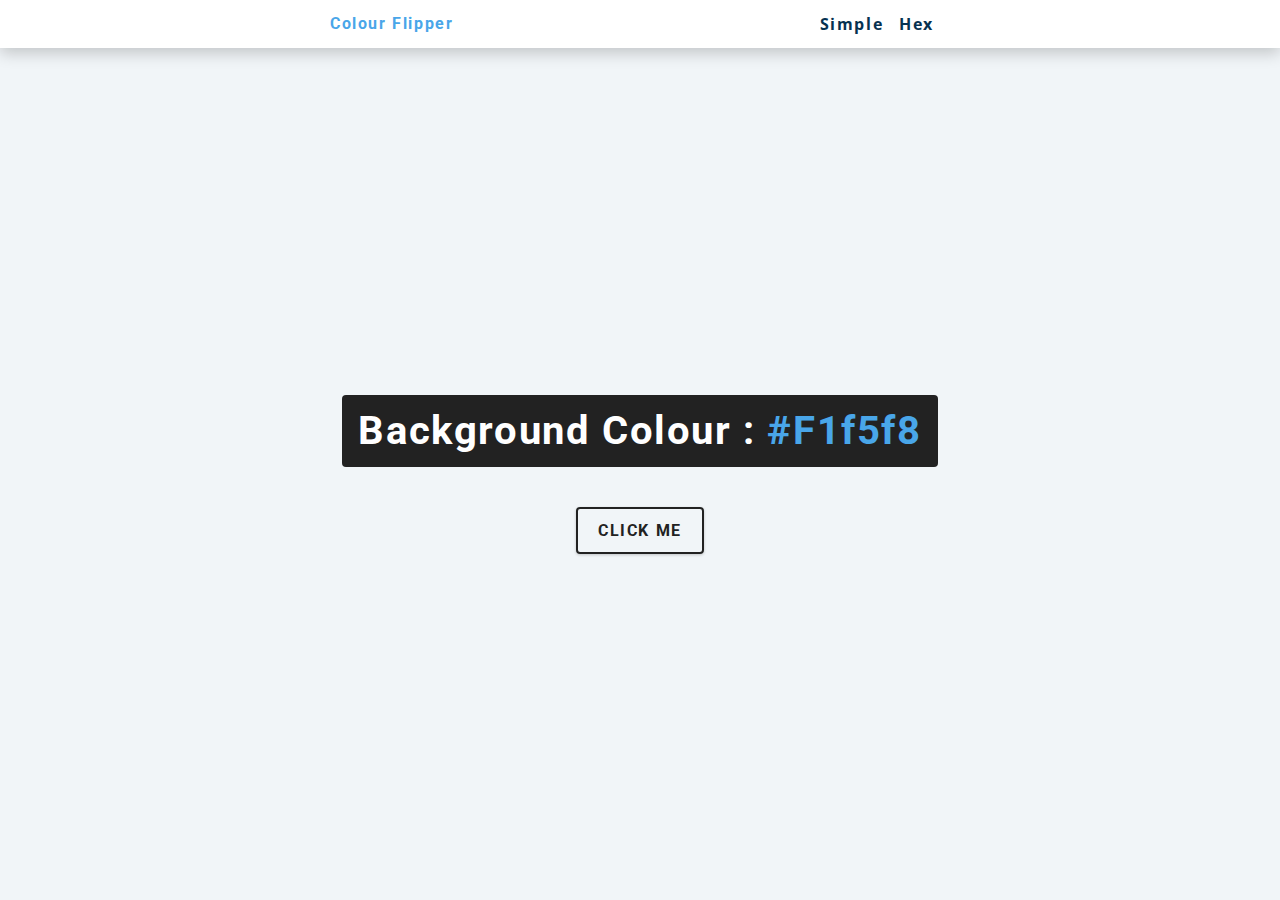
<file: Colour Flipper/index.html>
<!DOCTYPE html>
<html lang="en">
  <head>
    <meta charset="UTF-8" />
    <meta name="viewport" content="width=device-width, initial-scale=1.0" />
    <title>Colour Flipper</title>

    <link rel="stylesheet" href="styles.css" />
  </head>
  <body>
    <nav>
      <div class="nav-center">
        <h4>colour flipper</h4>
        <ul class="nav-links">
          <li><a href="index.html">simple</a></li>
          <li><a href="hex.html">hex</a></li>
        </ul>
      </div>
    </nav>
    <main>
      <div class="container">
        <h2>background colour : <span class="color">#f1f5f8</span></h2>
        <button class="btn btn-hero" id="btn">click me</button>
      </div>
    </main>

    <script src="app.js"></script>
  </body>
</html>
</file>
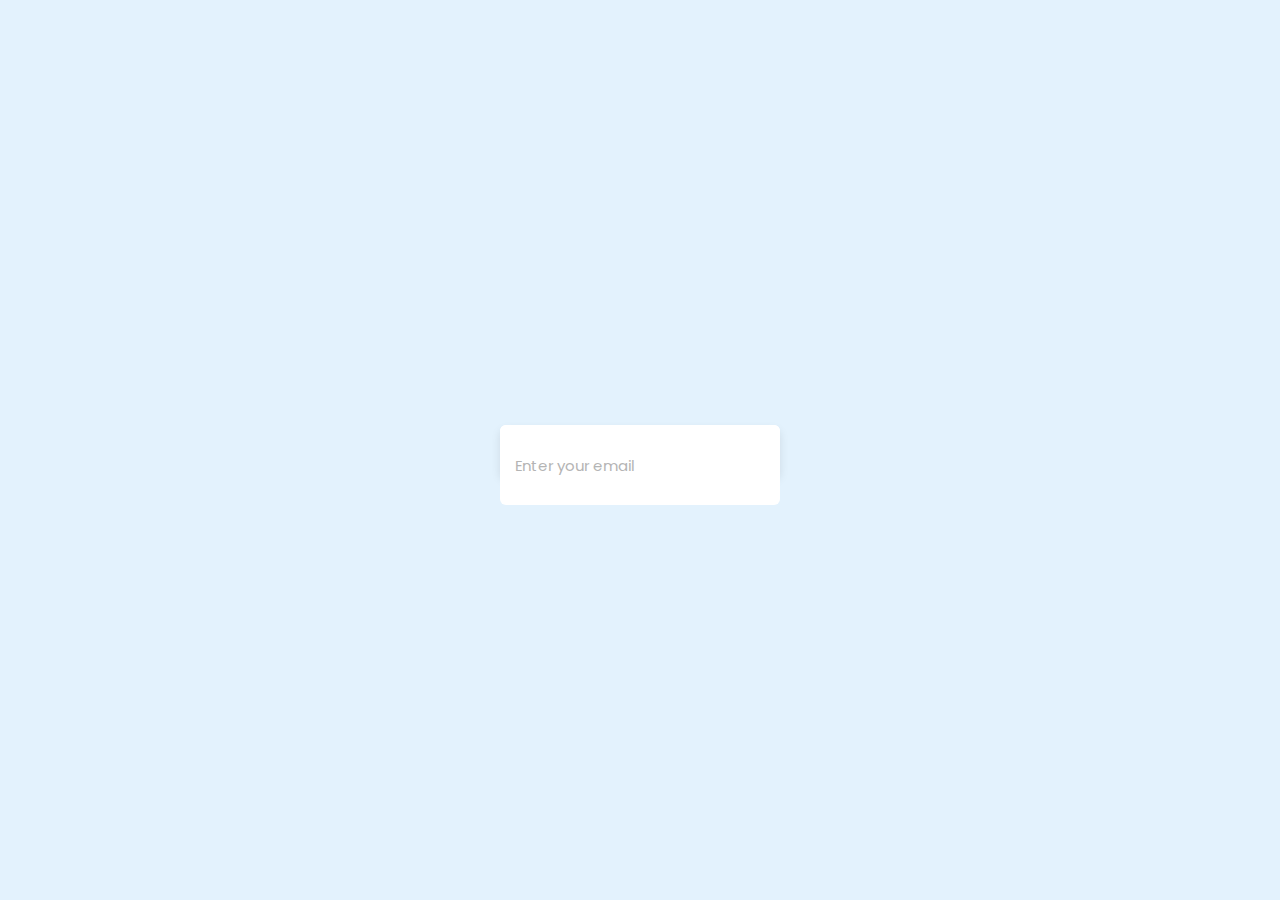
<file: Email Validator/index.html>
<!DOCTYPE html>
<html lang="en">
<head>
    <meta charset="UTF-8">
    <meta http-equiv="X-UA-Compatible" content="IE=edge">
    <meta name="viewport" content="width=device-width, initial-scale=1.0">
    <title>Email Validation</title>

    <link rel="stylesheet" href="style.css">

    <link rel="stylesheet" href="https://unicorns.iconscout.com/release/v4.0.0/css/line.css"/>

</head>
<body>
    <div class="input-field">
        <input type="email" placeholder="Enter your email" />
        <i class="uil uil-envelope email-icon"></i>
        <i class="uil uil-check-circle"></i> <!--Not working anymore-->
    </div>

    <script>
        const input = document.querySelector("input"),
              emailIcon = document.querySelector(".email-icon");

              input.addEventListener("keyup", () => {
                let pattern = /^[^ ]+@[^ ]+\.[a-z]{2,3}$/;
                if(input.value === ""){
                    emailIcon.classList.replace("uil-check-circle", "uil-envelope");
                    return emailIcon.style.color = "#b4b4b4";
                }
                if(input.value === ""){
                    return console.log("input is empty")
                }
                if(input.value.match(pattern)){
                    emailIcon.classList.replace("uil-envelope", "uil-check-circle");
                    return emailIcon.style.color = "#4bb543";
                }
                emailIcon.classList.replace("uil-check-circle", "uil-envelope");
                emailIcon.style.color = "#de0611";
              });

    </script>
</body>
</html>
</file>
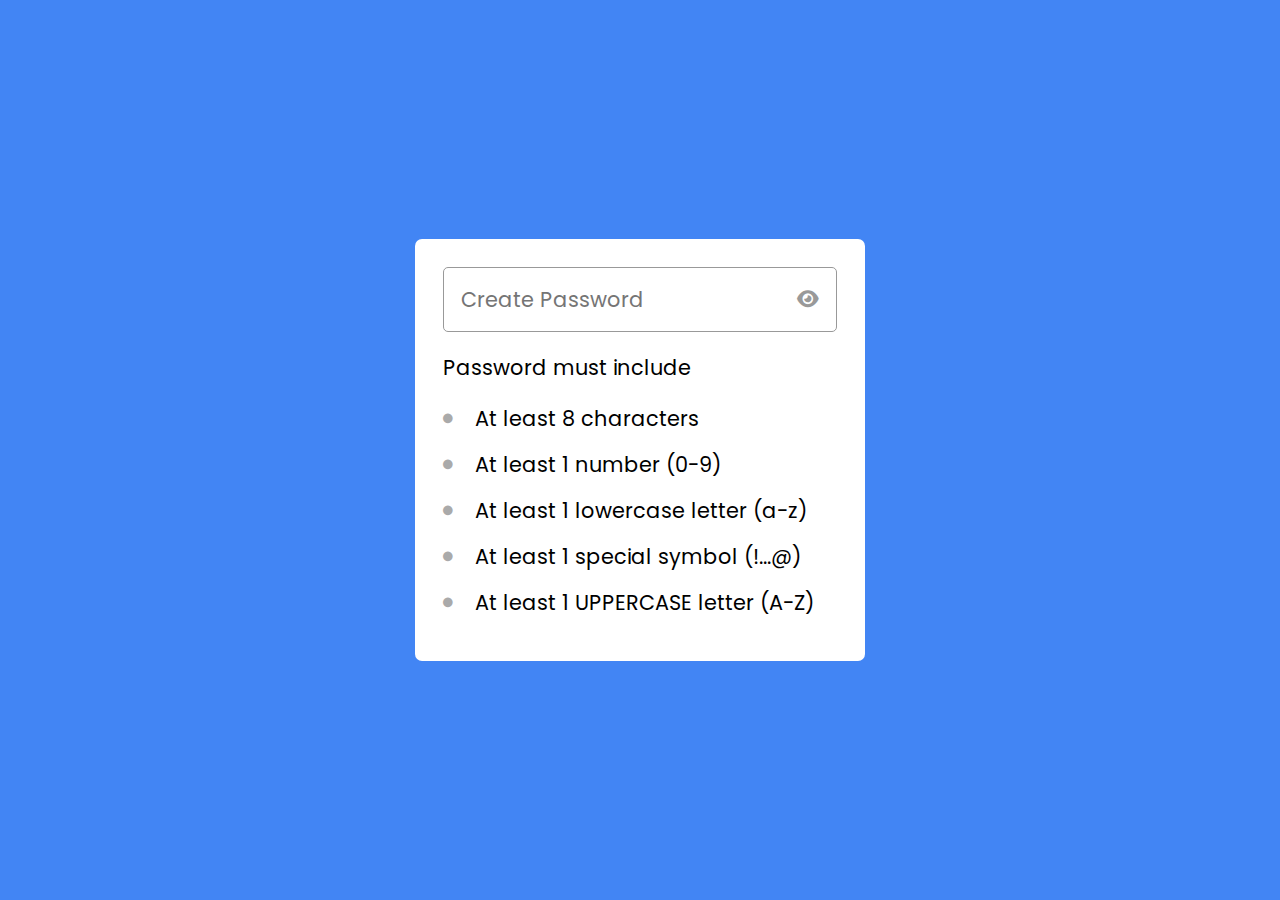
<file: Password Validator/index.html>
<!DOCTYPE html>
<html lang="en">
 <head>
    <meta charset="UTF-8">
    <title>Password Validation Checker</title>
    <link rel="stylesheet" href="style.css">
    <meta http-equiv="X-UA-Compatible" content="IE=edge">
    <meta name="viewport" content="width=device-width, initial-scale=1.0">
    <!-- Link for icons -->
    <link rel="stylesheet" href="https://cdnjs.cloudflare.com/ajax/libs/font-awesome/6.3.0/css/all.min.css">
    <script src="script.js" defer></script> <!-- Defer tells the browser to wait until the page has finished parsing before executing the script-->
 </head>
<body>
    <div class="wrapper">
        <div class="pass-field">
            <input type="password" placeholder="Create Password">
            <i class="fa-solid fa-eye"></i>
        </div>
        <div class="content">
            <p>Password must include</p>
            <ul class="requirement-list">
                <li>
                    <i class="fa-solid fa-circle"></i>
                    <span>At least 8 characters</span>
                </li>
                <li>
                    <i class="fa-solid fa-circle"></i>
                    <span>At least 1 number (0-9)</span>
                </li>
                <li>
                    <i class="fa-solid fa-circle"></i>
                    <span>At least 1 lowercase letter (a-z)</span>
                </li>
                <li>
                    <i class="fa-solid fa-circle"></i>
                    <span>At least 1 special symbol (!...@)</span>
                </li>
                <li>
                    <i class="fa-solid fa-circle"></i>
                    <span>At least 1 UPPERCASE letter (A-Z)</span>
                </li>
            </ul>
        </div>
    </div>
    
</body>
</html>
</file>
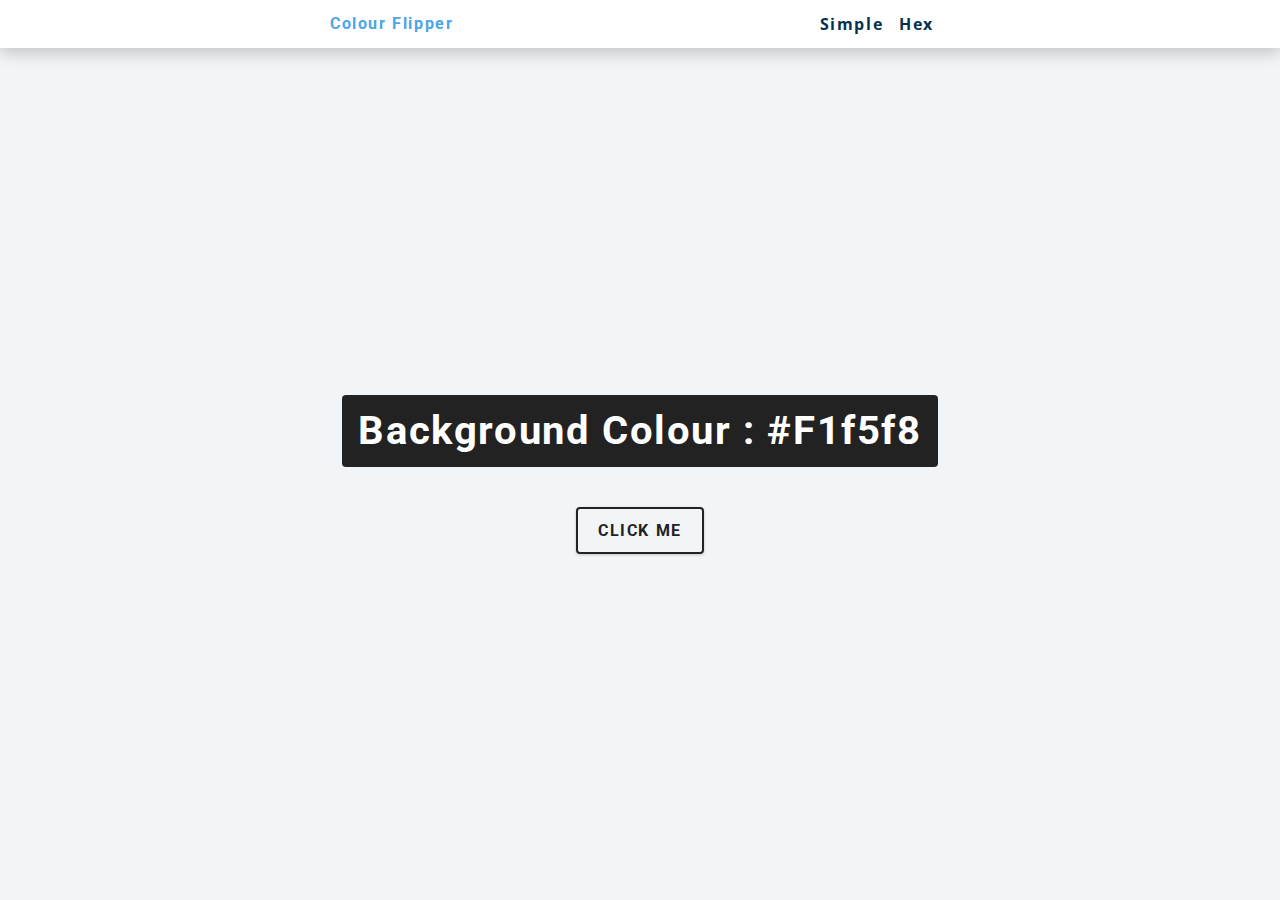
<file: Colour Flipper/hex.html>
<!DOCTYPE html>
<html lang="en">
  <head>
    <meta charset="UTF-8" />
    <meta name="viewport" content="width=device-width, initial-scale=1.0" />
    <title>Colour Flipper</title>

    <link rel="stylesheet" href="styles.css" />
  </head>

  <body>
    <nav>
      <div class="nav-center">
        <h4>colour flipper</h4>
        <ul class="nav-links">
          <li><a href="index.html">simple</a></li>
          <li><a href="hex.html">hex</a></li>
        </ul>
      </div>
    </nav>
    <main>
      <div class="container">
        <h2>background colour : <span class="colour">#f1f5f8</span></h2>
        <button class="btn btn-hero" id="btn">click me</button>
      </div>
    </main>

    <script src="hex.js"></script>
  </body>
</html>
</file>
<file: Colour Flipper/styles.css>
/*
=============== 
Fonts
===============
*/
@import url("https://fonts.googleapis.com/css?family=Open+Sans|Roboto:400,700&display=swap");

/*
=============== 
Variables
===============
*/

:root {
  /* dark shades of primary color*/
  --clr-primary-1: hsl(205, 86%, 17%);
  --clr-primary-2: hsl(205, 77%, 27%);
  --clr-primary-3: hsl(205, 72%, 37%);
  --clr-primary-4: hsl(205, 63%, 48%);
  /* primary/main color */
  --clr-primary-5: hsl(205, 78%, 60%);
  /* lighter shades of primary color */
  --clr-primary-6: hsl(205, 89%, 70%);
  --clr-primary-7: hsl(205, 90%, 76%);
  --clr-primary-8: hsl(205, 86%, 81%);
  --clr-primary-9: hsl(205, 90%, 88%);
  --clr-primary-10: hsl(205, 100%, 96%);
  /* darkest grey - used for headings */
  --clr-grey-1: hsl(209, 61%, 16%);
  --clr-grey-2: hsl(211, 39%, 23%);
  --clr-grey-3: hsl(209, 34%, 30%);
  --clr-grey-4: hsl(209, 28%, 39%);
  /* grey used for paragraphs */
  --clr-grey-5: hsl(210, 22%, 49%);
  --clr-grey-6: hsl(209, 23%, 60%);
  --clr-grey-7: hsl(211, 27%, 70%);
  --clr-grey-8: hsl(210, 31%, 80%);
  --clr-grey-9: hsl(212, 33%, 89%);
  --clr-grey-10: hsl(210, 36%, 96%);
  --clr-white: #fff;
  --clr-red-dark: hsl(360, 67%, 44%);
  --clr-red-light: hsl(360, 71%, 66%);
  --clr-green-dark: hsl(125, 67%, 44%);
  --clr-green-light: hsl(125, 71%, 66%);
  --clr-black: #222;
  --ff-primary: "Roboto", sans-serif;
  --ff-secondary: "Open Sans", sans-serif;
  --transition: all 0.3s linear;
  --spacing: 0.1rem;
  --radius: 0.25rem;
  --light-shadow: 0 5px 15px rgba(0, 0, 0, 0.1);
  --dark-shadow: 0 5px 15px rgba(0, 0, 0, 0.2);
  --max-width: 1170px;
  --fixed-width: 620px;
}
/*
=============== 
Global Styles
===============
*/

*,
::after,
::before {
  margin: 0;
  padding: 0;
  box-sizing: border-box;
}
body {
  font-family: var(--ff-secondary);
  background: var(--clr-grey-10);
  color: var(--clr-grey-1);
  line-height: 1.5;
  font-size: 0.875rem;
}
ul {
  list-style-type: none;
}
a {
  text-decoration: none;
}
h1,
h2,
h3,
h4 {
  letter-spacing: var(--spacing);
  text-transform: capitalize;
  line-height: 1.25;
  margin-bottom: 0.75rem;
  font-family: var(--ff-primary);
}
h1 {
  font-size: 3rem;
}
h2 {
  font-size: 2rem;
}
h3 {
  font-size: 1.25rem;
}
h4 {
  font-size: 0.875rem;
}
p {
  margin-bottom: 1.25rem;
  color: var(--clr-grey-5);
}
@media screen and (min-width: 800px) {
  h1 {
    font-size: 4rem;
  }
  h2 {
    font-size: 2.5rem;
  }
  h3 {
    font-size: 1.75rem;
  }
  h4 {
    font-size: 1rem;
  }
  body {
    font-size: 1rem;
  }
  h1,
  h2,
  h3,
  h4 {
    line-height: 1;
  }
}
/*  global classes */

/* section */
.section {
  padding: 5rem 0;
}

.section-center {
  width: 90vw;
  margin: 0 auto;
  max-width: 1170px;
}
@media screen and (min-width: 992px) {
  .section-center {
    width: 95vw;
  }
}
main {
  min-height: 100vh;
  display: grid;
  place-items: center;
}

/*
=============== 
Nav
===============
*/
nav {
  background: var(--clr-white);
  height: 3rem;
  display: grid;
  align-items: center;
  box-shadow: var(--dark-shadow);
}
.nav-center {
  width: 90vw;
  max-width: var(--fixed-width);
  margin: 0 auto;
  display: flex;
  align-items: center;
  justify-content: space-between;
}
.nav-center h4 {
  margin-bottom: 0;
  color: var(--clr-primary-5);
}
.nav-links {
  display: flex;
}
nav a {
  text-transform: capitalize;
  font-weight: 700;
  font-size: 1rem;
  color: var(--clr-primary-1);
  letter-spacing: var(--spacing);
  margin-right: 1rem;
}
nav a:hover {
  color: var(--clr-primary-5);
}
/*
=============== 
Container
===============
*/
main {
  min-height: calc(100vh - 3rem);
  display: grid;
  place-items: center;
}
.container {
  text-align: center;
}
.container h2 {
  background: var(--clr-black);
  color: var(--clr-white);
  padding: 1rem;
  border-radius: var(--radius);
  margin-bottom: 2.5rem;
}
.color {
  color: var(--clr-primary-5);
}
.btn-hero {
  font-family: var(--ff-primary);
  text-transform: uppercase;
  background: transparent;
  color: var(--clr-black);
  letter-spacing: var(--spacing);
  display: inline-block;
  font-weight: 700;
  transition: var(--transition);
  border: 2px solid var(--clr-black);
  cursor: pointer;
  box-shadow: 0 1px 3px rgba(0, 0, 0, 0.2);
  border-radius: var(--radius);
  font-size: 1rem;
  padding: 0.75rem 1.25rem;
}
.btn-hero:hover {
  color: var(--clr-white);
  background: var(--clr-black);
}
</file>
<file: Email Validator/style.css>
@import url('https://fonts.googleapis.com/css2?family=Poppins:wght@300;400;500;600&display=swap');

*{
    margin: 0;
    padding: 0;
    box-sizing: border-box;
    font-family: 'Poppins', sans-serif;
}
body {
    height: 100vh;
    display: flex;
    align-items: center;
    justify-content: center;
    background: #e3f2fd;
}
.input-field {
    position: relative;
    height: 50px;
    width: 280px;
    border-radius: 6px;
    background-color: #fff;
    box-shadow: 0 5px 10px rgba(0, 0, 0, 0.1);
}
.input-field input{
    height: 160%;
    width: 100%;
    border: none;
    outline: none;
    border-radius: 6px;
    padding: 0 15px;
    font-size: 15px;
    font-weight: 400;
}
input::placeholder {
    color: #b4b4b4;
}

.input-field .email-icon {
    position: absolute;
    right: 15px;
    top: 50%;
    transform: translateY(-50);
    font-size: 22px;
    color: #b4b4b4;
}
</file>
<file: Password Validator/style.css>
@import url('https://fonts.googleapis.com/css2?family=Poppins:wght@400;500;600&display=swap');
* {
    margin: 0;
    padding: 0;
    box-sizing: border-box;
    font-family: "Poppins", sans-serif;
}
body {
    display: flex;
    align-items: center;
    justify-content: center;;
    min-height: 100vh;
    background: #4285F4;
}
.wrapper {
    background: #fff;
    width: 450px;
    padding: 28px;
    border-radius: 7px;
}
.wrapper .pass-field {
    height: 65px;
    width: 100%;
    position: relative;
}
.pass-field input {
    width: 100%;
    height: 100%;
    padding: 0 17px;
    outline: none;
    font-size: 1.3rem;
    border-radius: 5px;
    border: 1px solid #999;
}
.pass-field i {
    right: 18px;
    top: 50%;
    color: #999;
    font-size: 1.2rem;
    cursor: pointer;
    position: absolute;
    transform: translateY(-50%);
}
.wrapper .content {
    margin: 20px 0 10px;
}
.content p {
    font-size: 1.3rem;
}
.content .requirement-list {
    margin-top: 20px;
}
.requirement-list li {
    list-style: none;
    font-size: 1.3rem;
    display: flex;
    align-items: center;
    margin-bottom: 15px;
}
.requirement-list li i {
    font-size: 0.6rem;
    color: #aaa;
    width: 20px;
}
.requirement-list li.valid i {
    font-size: 1.2rem;
    color: #4285F4;
}
.requirement-list li span {
    margin-left: 12px;
}
.requirement-list li.valid span {
    color: #999;
}

/* Making the site responsive */

@media screen and (max-width: 500px) {
    body, .wrapper {
        padding: 15px;
    }
    .wrapper .pass-field {
        height: 55px;
    }
    .pass-field input, .content p {
        font-size: 1.15rem;
    }
    .pass-field i, .requirement-list li {
        font-size: 1.1rem;
    }
    .requirement-list li span {
        margin-left: 7px;
    }
}
</file>
